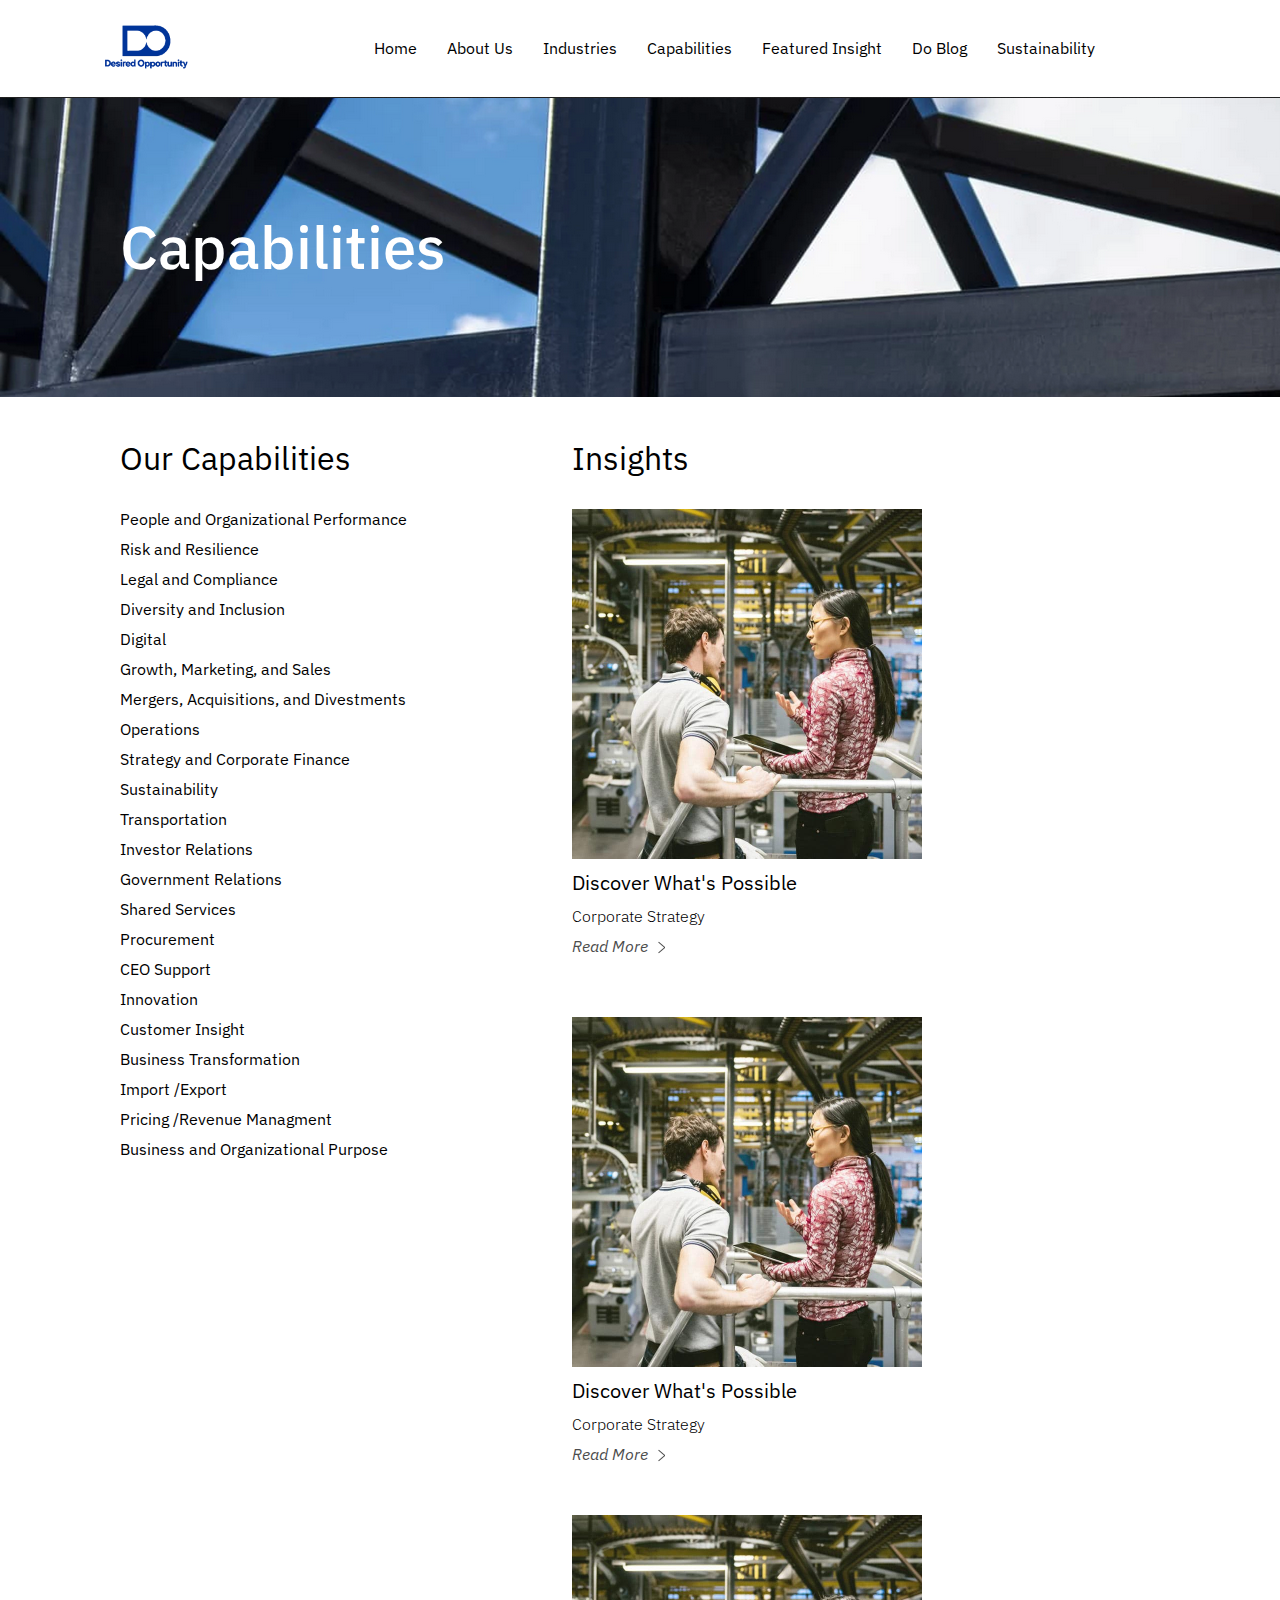
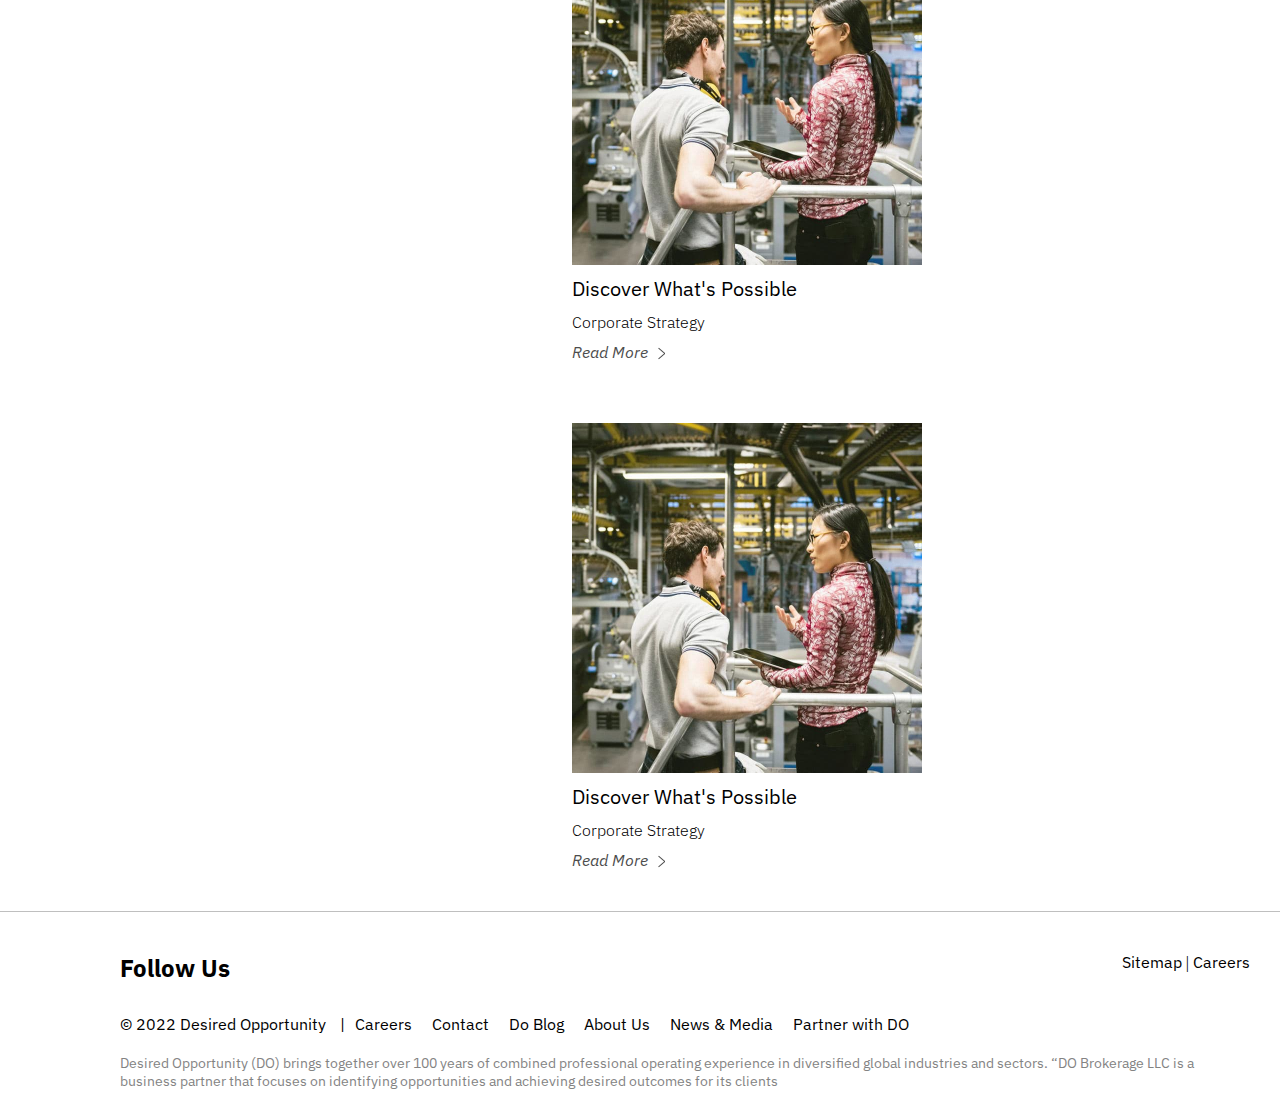
<file: capabilities.html>
<!DOCTYPE html>
<html lang="en">

<head>
    <meta charset="UTF-8">
    <meta http-equiv="X-UA-Compatible" content="IE=edge">
    <meta name="viewport" content="width=device-width, initial-scale=1.0">
    <title>Capabilities</title>
    <link rel="stylesheet" href="/styles/style.css">
    <link rel="stylesheet" href="https://cdnjs.cloudflare.com/ajax/libs/font-awesome/6.1.2/css/all.min.css" integrity="sha512-1sCRPdkRXhBV2PBLUdRb4tMg1w2YPf37qatUFeS7zlBy7jJI8Lf4VHwWfZZfpXtYSLy85pkm9GaYVYMfw5BC1A==" crossorigin="anonymous" referrerpolicy="no-referrer" />
    <!-- <link rel="stylesheet" href="https://stackpath.bootstrapcdn.com/bootstrap/4.4.1/css/bootstrap.min.css"> -->
    <!-- <script src="https://stackpath.bootstrapcdn.com/bootstrap/4.4.1/js/bootstrap.bundle.min.js"></script> -->
    <!-- <script src="https://cdnjs.cloudflare.com/ajax/libs/jquery/3.2.1/jquery.min.js"></script> -->
</head>

<body>
<section class="header-section">
    <header>
        <nav>
            <div class="logo">
                <a href="/"><img src="/images/logo.png" alt=""></a>
            </div>
            <ul class="nav-ul">
                <li><a href="/" class="underline">Home</a></li>
                <li><a href="/about.html" class="underline">About Us</a></li>
                <li><a href="/industries.html" class="underline">Industries</a></li>
                <li><a href="/capabilities.html" class=" underline">Capabilities</a></li>
                <li><a href="/fi.html" class="underline">Featured Insight</a></li>
                <li><a href="/blog.html" class="underline">Do Blog</a></li>
                <li><a href="/sus.html" class="underline">Sustainability</a></li>
            </ul>
            <div class="nav-icons">
                <i class="fa-solid fa-magnifying-glass"></i>
                <i class="fa-solid fa-user"></i>
            </div>
        </nav>
    
    </header>
</section>
<section class="page-title" style="background-image: url('/images/industries.png')">
    <div class="main-title">
        <h1>Capabilities</h1>
    </div>
</section> 
<section class="content container service-grid">
    <div class="left-page-block">
        <h2>Our Capabilities</h2>
        <div class="service-list">
            <ul>
                <li>People and Organizational Performance</li>
                <li>Risk and Resilience​</li>
                <li>Legal and Compliance​</li>
                <li>Diversity and Inclusion</li>
                <li>Digital</li>
                <li>Growth, Marketing, and Sales​</li>
                <li>Mergers, Acquisitions, and Divestments​</li>
                <li>Operations​</li>
                <li>Strategy and Corporate Finance​</li>
                <li>Sustainability</li>
                <li>Transportation</li>
                <li>Investor Relations</li>
                <li>Government Relations</li>
                <li>Shared Services</li>
                <li>Procurement</li>
                <li>CEO Support</li>
                <li>Innovation</li>
                <li>Customer Insight</li>
                <li>Business Transformation</li>
                <li>Import /Export</li>
                <li>Pricing /Revenue Managment</li>
                <li>Business and Organizational Purpose</li>
            </ul>
        </div>
    </div>
    <div class="right-page-block">
        <h2>Insights</h2>
        <div class="insight-grid">
            <div class="insight-blog-block">
                <img src="/images/blog-image-1.jpg" alt="">
                <div class="insight-meta">
                    <span class="insight-title">
                        Discover What's Possible
                    </span>
                    <span class="insight-cat">
                        <p>Corporate Strategy</p>
                    </span>
                    <span class="insight-cta">
                        <ul class="pl-0">
                            <li >
                              <a class='animated-arrow' href='#'>
                                <span class='the-arrow -left'>
                                  <span class='shaft'></span>
                                </span>
                                <span class='main'>
                                  <span class='text'>
                                    Read More
                                  </span>
                                  <span class='the-arrow -right'>
                                    <span class='shaft'></span>
                                  </span>
                                </span>
                              </a>
                            </li>
                          </ul>
                    </span>
                </div>
            </div>
            <div class="insight-blog-block">
                <img src="/images/blog-image-1.jpg" alt="">
                <div class="insight-meta">
                    <span class="insight-title">
                        Discover What's Possible
                    </span>
                    <span class="insight-cat">
                        <p>Corporate Strategy</p>
                    </span>
                    <ul class="pl-0">
                        <li >
                          <a class='animated-arrow' href='#'>
                            <span class='the-arrow -left'>
                              <span class='shaft'></span>
                            </span>
                            <span class='main'>
                              <span class='text'>
                                Read More
                              </span>
                              <span class='the-arrow -right'>
                                <span class='shaft'></span>
                              </span>
                            </span>
                          </a>
                        </li>
                      </ul>
                </div>
            </div>
            <div class="insight-blog-block">
                <img src="/images/blog-image-1.jpg" alt="">
                <div class="insight-meta">
                    <span class="insight-title">
                        Discover What's Possible
                    </span>
                    <span class="insight-cat">
                        <p>Corporate Strategy</p>
                    </span>
                    <span class="insight-cta">
                        <ul class="pl-0">
                            <li >
                              <a class='animated-arrow' href='#'>
                                <span class='the-arrow -left'>
                                  <span class='shaft'></span>
                                </span>
                                <span class='main'>
                                  <span class='text'>
                                    Read More
                                  </span>
                                  <span class='the-arrow -right'>
                                    <span class='shaft'></span>
                                  </span>
                                </span>
                              </a>
                            </li>
                          </ul>
                    </span>
                </div>
            </div>
            <div class="insight-blog-block">
                <img src="/images/blog-image-1.jpg" alt="">
                <div class="insight-meta">
                    <span class="insight-title">
                        Discover What's Possible
                    </span>
                    <span class="insight-cat">
                        <p>Corporate Strategy</p>
                    </span>
                    <span class="insight-cta">
                        <ul class="pl-0">
                            <li >
                              <a class='animated-arrow' href='#'>
                                <span class='the-arrow -left'>
                                  <span class='shaft'></span>
                                </span>
                                <span class='main'>
                                  <span class='text'>
                                    Read More
                                  </span>
                                  <span class='the-arrow -right'>
                                    <span class='shaft'></span>
                                  </span>
                                </span>
                              </a>
                            </li>
                          </ul>
                    </span>
                </div>
            </div>
        </div>
    </div>
</section>
<div class="divider"></div>
<footer>
    <div class="lr-flex">
        <div class="footer-left-social">
            <h2>Follow Us</h2>
            <div class="social-icons-flex">
                <a href="#"><i class="fa-brands fa-facebook-f"></i></a>
                <a href="#"><i class="fa-brands fa-instagram"></i></a>
                <a href="#"><i class="fa-solid fa-envelope"></i></a>
            </div>
        </div>
        <div class="footer-right-links">
            <a href="#" class="underline">Sitemap</a> | <a href="#" class="underline">Careers</a>
        </div>
    </div>
    <div class="footer-quick-links">
        <div class="copy">
            © 2022 Desired Opportunity 
        </div>
        <div class="main-links">
            <ul>
                <li><a href="#" class="underline">Careers</a></li>
                <li><a href="#" class="underline">Contact</a></li>
                <li><a href="#" class="underline">Do Blog</a></li>
                <li><a href="#" class="underline">About Us</a></li>
                <li><a href="#" class="underline">News & Media</a></li>
                <li><a href="#" class="underline">Partner with DO</a></li>
            </ul>
        </div>
    </div>
    <div class="footer-text">
        <p>Desired Opportunity (DO) brings together over 100 years of combined professional operating experience in diversified global industries and sectors. “DO Brokerage LLC is a business partner that focuses on identifying opportunities and achieving desired outcomes for its clients​</p>
    </div>
</footer>
</body>

</html>
</file>
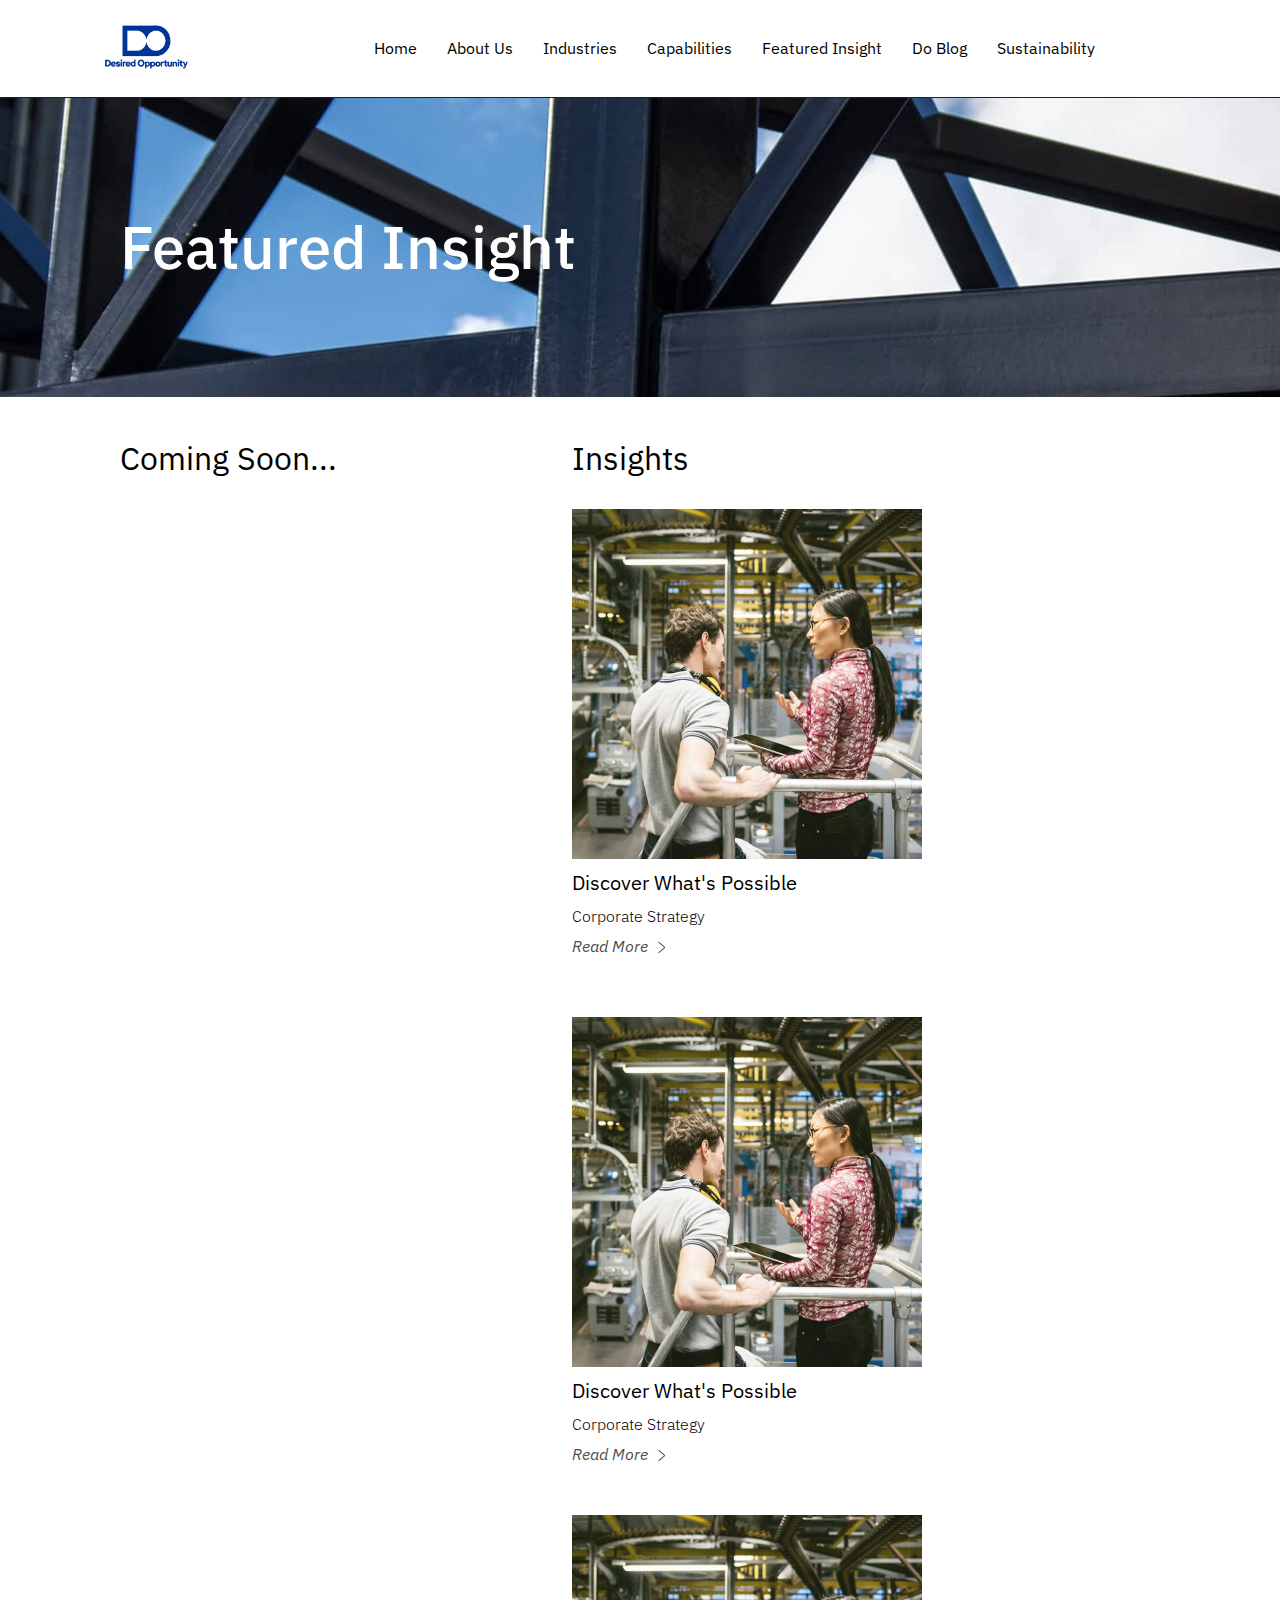
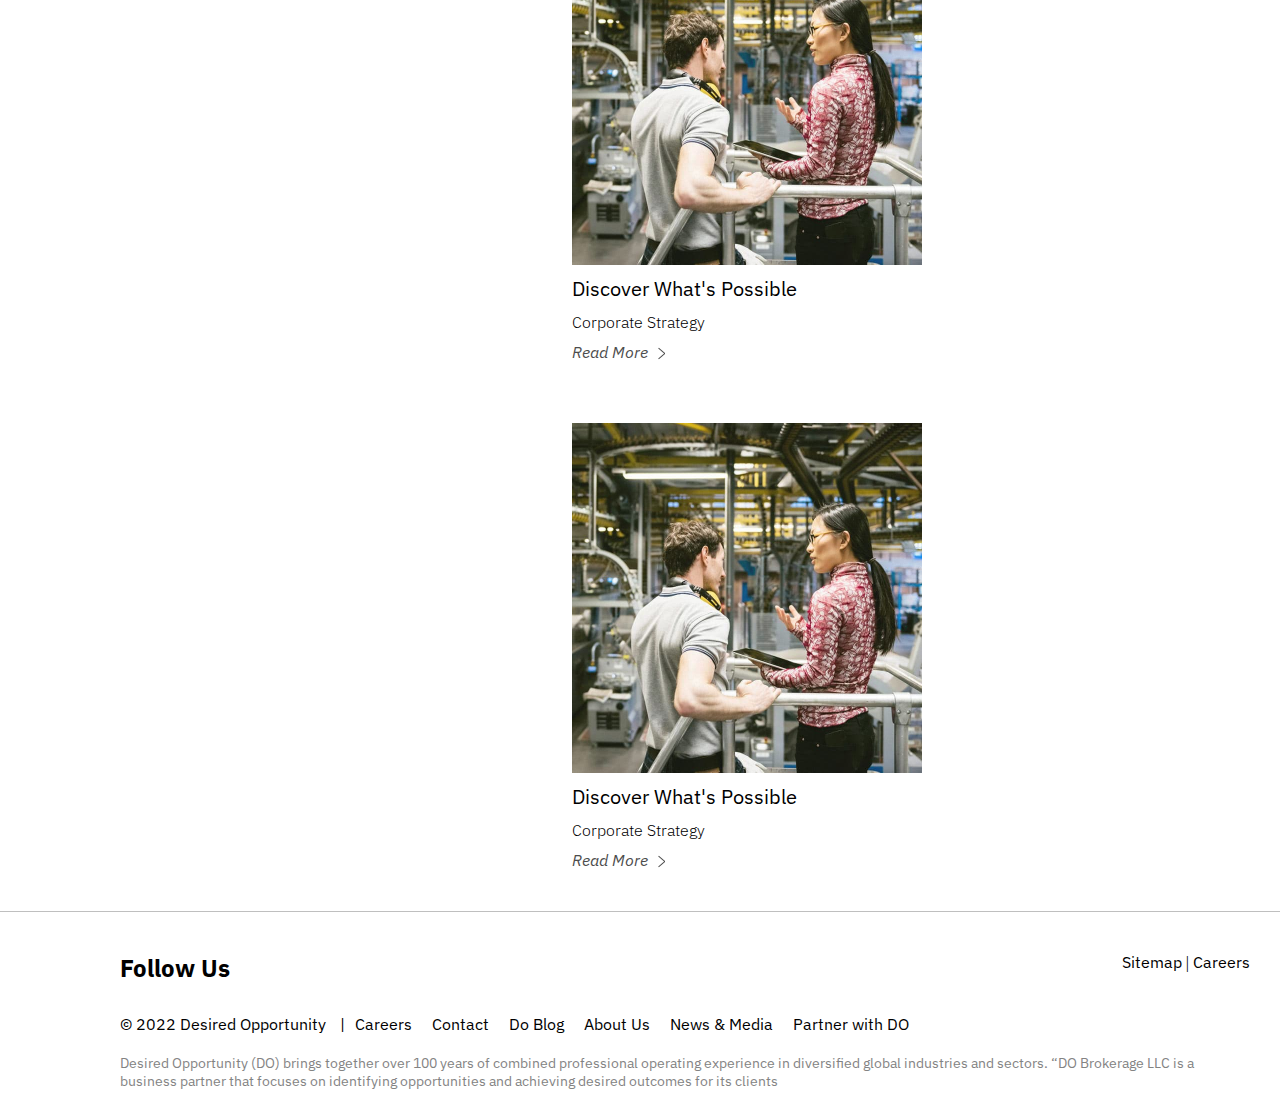
<file: fi.html>
<!DOCTYPE html>
<html lang="en">

<head>
    <meta charset="UTF-8">
    <meta http-equiv="X-UA-Compatible" content="IE=edge">
    <meta name="viewport" content="width=device-width, initial-scale=1.0">
    <title>Featured Insight</title>
    <link rel="stylesheet" href="/styles/style.css">
    <link rel="stylesheet" href="https://cdnjs.cloudflare.com/ajax/libs/font-awesome/6.1.2/css/all.min.css" integrity="sha512-1sCRPdkRXhBV2PBLUdRb4tMg1w2YPf37qatUFeS7zlBy7jJI8Lf4VHwWfZZfpXtYSLy85pkm9GaYVYMfw5BC1A==" crossorigin="anonymous" referrerpolicy="no-referrer" />
    <!-- <link rel="stylesheet" href="https://stackpath.bootstrapcdn.com/bootstrap/4.4.1/css/bootstrap.min.css"> -->
    <!-- <script src="https://stackpath.bootstrapcdn.com/bootstrap/4.4.1/js/bootstrap.bundle.min.js"></script> -->
    <!-- <script src="https://cdnjs.cloudflare.com/ajax/libs/jquery/3.2.1/jquery.min.js"></script> -->
</head>

<body>
<section class="header-section">
    <header>
        <nav>
            <div class="logo">
                <a href="/"><img src="/images/logo.png" alt=""></a>
            </div>
            <ul class="nav-ul">
                <li><a href="/" class="underline">Home</a></li>
                <li><a href="/about.html" class="underline">About Us</a></li>
                <li><a href="/industries.html" class="underline">Industries</a></li>
                <li><a href="/capabilities.html" class="underline">Capabilities</a></li>
                <li><a href="/fi.html" class="underline">Featured Insight</a></li>
                <li><a href="/blog.html" class="underline">Do Blog</a></li>
                <li><a href="/sus.html" class="underline">Sustainability</a></li>
            </ul>
            <div class="nav-icons">
                <i class="fa-solid fa-magnifying-glass"></i>
                <i class="fa-solid fa-user"></i>
            </div>
        </nav>
    
    </header>
</section>
<section class="page-title" style="background-image: url('/images/industries.png')">
    <div class="main-title">
        <h1>Featured Insight</h1>
    </div>
</section> 
<section class="content container service-grid">
    <div class="left-page-block soon">
        <h2>Coming Soon...</h2>
    </div>
    <div class="right-page-block">
        <h2>Insights</h2>
        <div class="insight-grid">
            <div class="insight-blog-block">
                <img src="/images/blog-image-1.jpg" alt="">
                <div class="insight-meta">
                    <span class="insight-title">
                        Discover What's Possible
                    </span>
                    <span class="insight-cat">
                        <p>Corporate Strategy</p>
                    </span>
                    <span class="insight-cta">
                        <ul class="pl-0">
                            <li >
                              <a class='animated-arrow' href='#'>
                                <span class='the-arrow -left'>
                                  <span class='shaft'></span>
                                </span>
                                <span class='main'>
                                  <span class='text'>
                                    Read More
                                  </span>
                                  <span class='the-arrow -right'>
                                    <span class='shaft'></span>
                                  </span>
                                </span>
                              </a>
                            </li>
                          </ul>
                    </span>
                </div>
            </div>
            <div class="insight-blog-block">
                <img src="/images/blog-image-1.jpg" alt="">
                <div class="insight-meta">
                    <span class="insight-title">
                        Discover What's Possible
                    </span>
                    <span class="insight-cat">
                        <p>Corporate Strategy</p>
                    </span>
                    <ul class="pl-0">
                        <li >
                          <a class='animated-arrow' href='#'>
                            <span class='the-arrow -left'>
                              <span class='shaft'></span>
                            </span>
                            <span class='main'>
                              <span class='text'>
                                Read More
                              </span>
                              <span class='the-arrow -right'>
                                <span class='shaft'></span>
                              </span>
                            </span>
                          </a>
                        </li>
                      </ul>
                </div>
            </div>
            <div class="insight-blog-block">
                <img src="/images/blog-image-1.jpg" alt="">
                <div class="insight-meta">
                    <span class="insight-title">
                        Discover What's Possible
                    </span>
                    <span class="insight-cat">
                        <p>Corporate Strategy</p>
                    </span>
                    <span class="insight-cta">
                        <ul class="pl-0">
                            <li >
                              <a class='animated-arrow' href='#'>
                                <span class='the-arrow -left'>
                                  <span class='shaft'></span>
                                </span>
                                <span class='main'>
                                  <span class='text'>
                                    Read More
                                  </span>
                                  <span class='the-arrow -right'>
                                    <span class='shaft'></span>
                                  </span>
                                </span>
                              </a>
                            </li>
                          </ul>
                    </span>
                </div>
            </div>
            <div class="insight-blog-block">
                <img src="/images/blog-image-1.jpg" alt="">
                <div class="insight-meta">
                    <span class="insight-title">
                        Discover What's Possible
                    </span>
                    <span class="insight-cat">
                        <p>Corporate Strategy</p>
                    </span>
                    <span class="insight-cta">
                        <ul class="pl-0">
                            <li >
                              <a class='animated-arrow' href='#'>
                                <span class='the-arrow -left'>
                                  <span class='shaft'></span>
                                </span>
                                <span class='main'>
                                  <span class='text'>
                                    Read More
                                  </span>
                                  <span class='the-arrow -right'>
                                    <span class='shaft'></span>
                                  </span>
                                </span>
                              </a>
                            </li>
                          </ul>
                    </span>
                </div>
            </div>
        </div>
    </div>
</section>

<div class="divider"></div>
<footer>
    <div class="lr-flex">
        <div class="footer-left-social">
            <h2>Follow Us</h2>
            <div class="social-icons-flex">
                <a href="#"><i class="fa-brands fa-facebook-f"></i></a>
                <a href="#"><i class="fa-brands fa-instagram"></i></a>
                <a href="#"><i class="fa-solid fa-envelope"></i></a>
            </div>
        </div>
        <div class="footer-right-links">
            <a href="#" class="underline">Sitemap</a> | <a href="#" class="underline">Careers</a>
        </div>
    </div>
    <div class="footer-quick-links">
        <div class="copy">
            © 2022 Desired Opportunity 
        </div>
        <div class="main-links">
            <ul>
                <li><a href="#" class="underline">Careers</a></li>
                <li><a href="#" class="underline">Contact</a></li>
                <li><a href="#" class="underline">Do Blog</a></li>
                <li><a href="#" class="underline">About Us</a></li>
                <li><a href="#" class="underline">News & Media</a></li>
                <li><a href="#" class="underline">Partner with DO</a></li>
            </ul>
        </div>
    </div>
    <div class="footer-text">
        <p>Desired Opportunity (DO) brings together over 100 years of combined professional operating experience in diversified global industries and sectors. “DO Brokerage LLC is a business partner that focuses on identifying opportunities and achieving desired outcomes for its clients​</p>
    </div>
</footer>
</body>

</html>
</file>
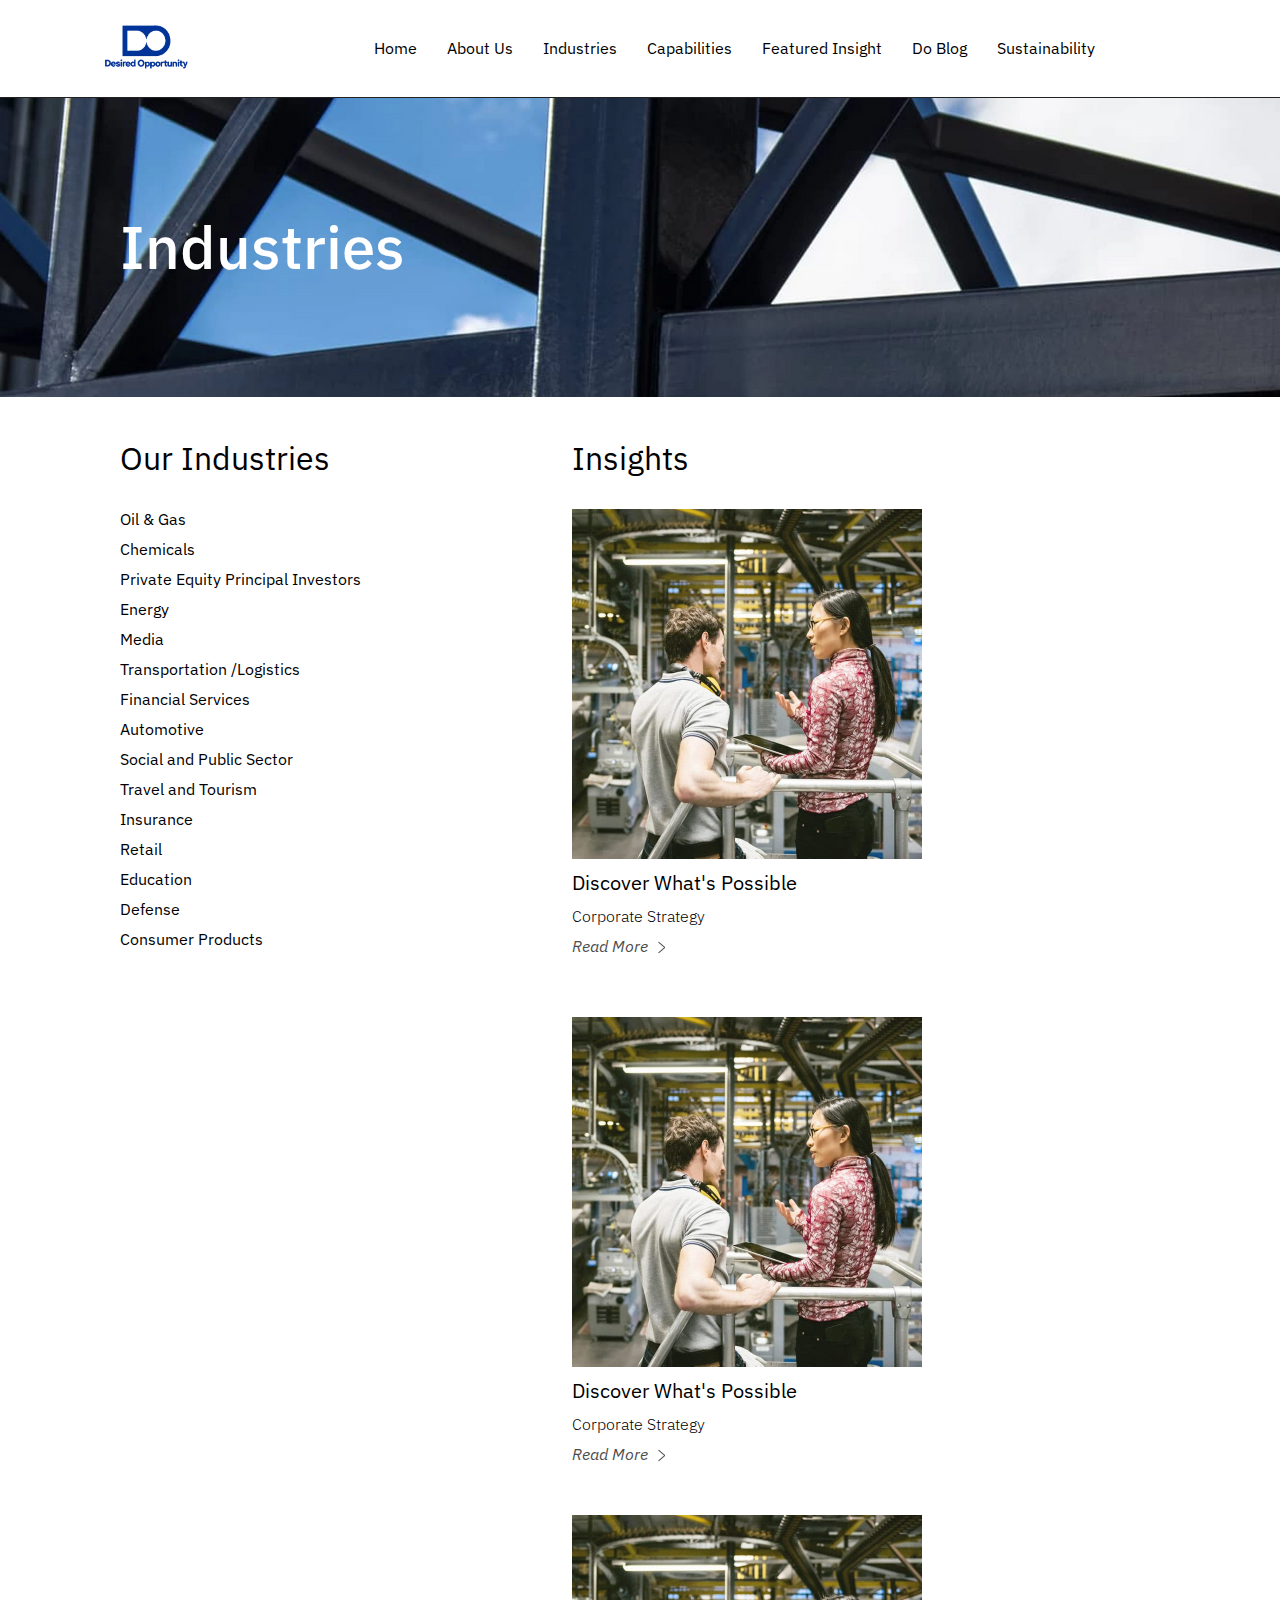
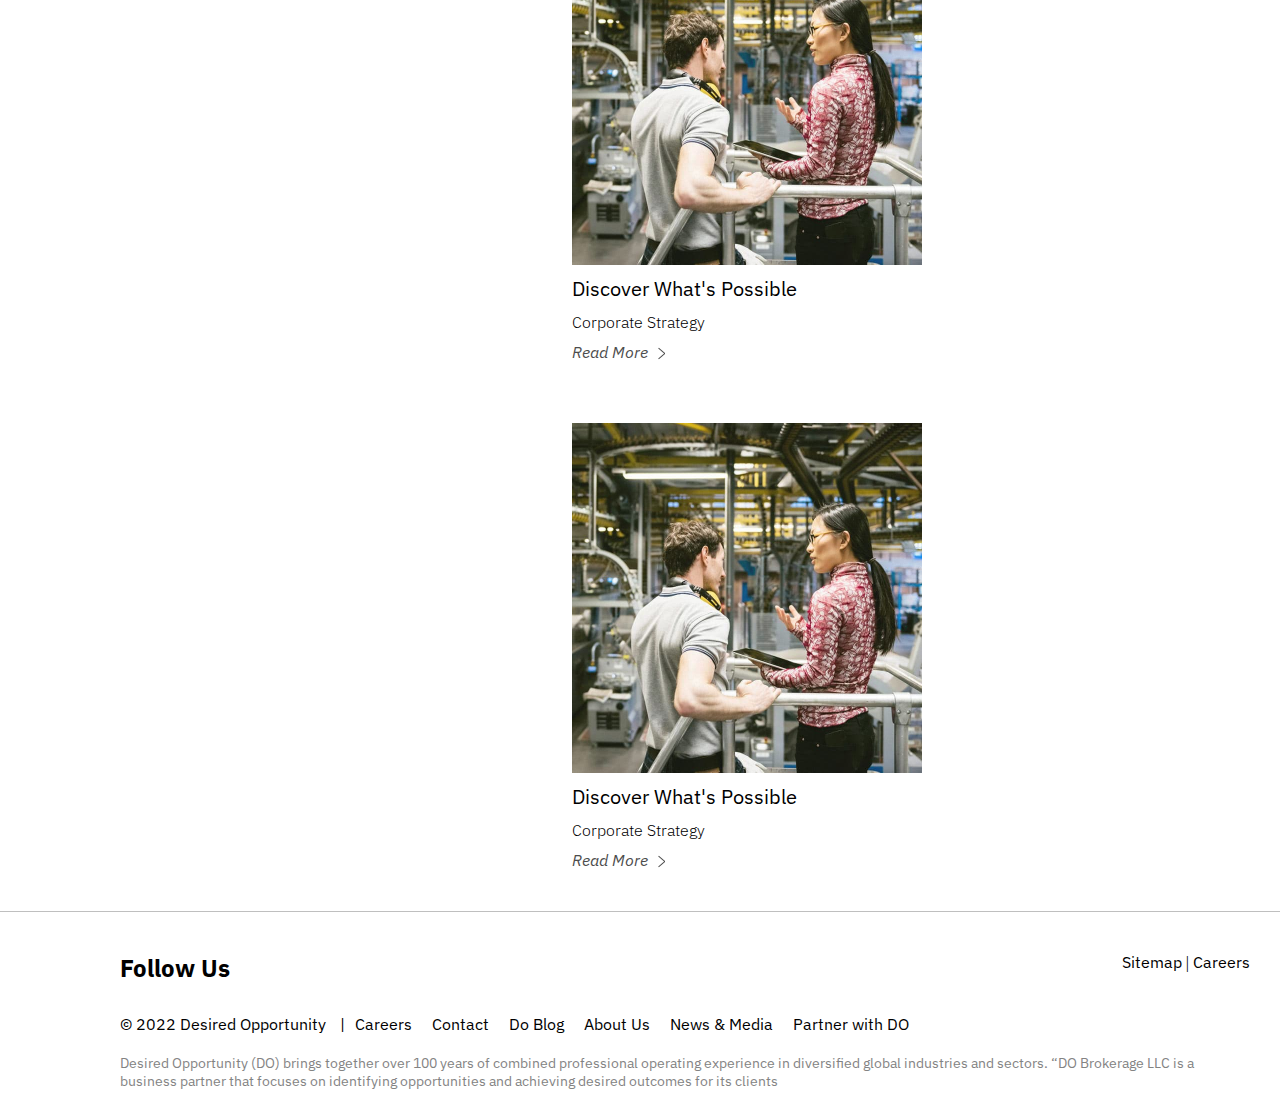
<file: industries.html>
<!DOCTYPE html>
<html lang="en">

<head>
    <meta charset="UTF-8">
    <meta http-equiv="X-UA-Compatible" content="IE=edge">
    <meta name="viewport" content="width=device-width, initial-scale=1.0">
    <title>Industries</title>
    <link rel="stylesheet" href="/styles/style.css">
    <link rel="stylesheet" href="https://cdnjs.cloudflare.com/ajax/libs/font-awesome/6.1.2/css/all.min.css" integrity="sha512-1sCRPdkRXhBV2PBLUdRb4tMg1w2YPf37qatUFeS7zlBy7jJI8Lf4VHwWfZZfpXtYSLy85pkm9GaYVYMfw5BC1A==" crossorigin="anonymous" referrerpolicy="no-referrer" />
    <!-- <link rel="stylesheet" href="https://stackpath.bootstrapcdn.com/bootstrap/4.4.1/css/bootstrap.min.css"> -->
    <!-- <script src="https://stackpath.bootstrapcdn.com/bootstrap/4.4.1/js/bootstrap.bundle.min.js"></script> -->
    <!-- <script src="https://cdnjs.cloudflare.com/ajax/libs/jquery/3.2.1/jquery.min.js"></script> -->
</head>

<body>
<section class="header-section">
    <header>
        <nav>
            <div class="logo">
                <a href="/"><img src="/images/logo.png" alt=""></a>
            </div>
            <ul class="nav-ul">
                <li><a href="/" class="underline">Home</a></li>
                <li><a href="/about.html" class="underline">About Us</a></li>
                <li><a href="/industries.html" class="underline">Industries</a></li>
                <li><a href="/capabilities.html" class="underline">Capabilities</a></li>
                <li><a href="/fi.html" class="underline">Featured Insight</a></li>
                <li><a href="/blog.html" class="underline">Do Blog</a></li>
                <li><a href="/sus.html" class="underline">Sustainability</a></li>
            </ul>
            <div class="nav-icons">
                <i class="fa-solid fa-magnifying-glass"></i>
                <i class="fa-solid fa-user"></i>
            </div>
        </nav>
    
    </header>
</section>
<section class="page-title" style="background-image: url('/images/industries.png')">
    <div class="main-title">
        <h1>Industries</h1>
    </div>
</section> 
<section class="content container service-grid">
    <div class="left-page-block">
        <h2>Our Industries</h2>
        <div class="service-list">
            <ul>
                <li>Oil & Gas</li>
                <li>Chemicals</li>
                <li>Private Equity Principal Investors​</li>
                <li>Energy</li>
                <li>Media​</li>
                <li>Transportation /Logistics​</li>
                <li>Financial Services​</li>
                <li>Automotive</li>
                <li>Social and Public Sector</li>
                <li>Travel and Tourism</li>
                <li>Insurance</li>
                <li>Retail</li>
                <li>Education</li>
                <li>Defense</li>
                <li>Consumer Products</li>
            </ul>
        </div>
    </div>
    <div class="right-page-block">
        <h2>Insights</h2>
        <div class="insight-grid">
            <div class="insight-blog-block">
                <img src="/images/blog-image-1.jpg" alt="">
                <div class="insight-meta">
                    <span class="insight-title">
                        Discover What's Possible
                    </span>
                    <span class="insight-cat">
                        <p>Corporate Strategy</p>
                    </span>
                    <span class="insight-cta">
                        <ul class="pl-0">
                            <li >
                              <a class='animated-arrow' href='#'>
                                <span class='the-arrow -left'>
                                  <span class='shaft'></span>
                                </span>
                                <span class='main'>
                                  <span class='text'>
                                    Read More
                                  </span>
                                  <span class='the-arrow -right'>
                                    <span class='shaft'></span>
                                  </span>
                                </span>
                              </a>
                            </li>
                          </ul>
                    </span>
                </div>
            </div>
            <div class="insight-blog-block">
                <img src="/images/blog-image-1.jpg" alt="">
                <div class="insight-meta">
                    <span class="insight-title">
                        Discover What's Possible
                    </span>
                    <span class="insight-cat">
                        <p>Corporate Strategy</p>
                    </span>
                    <ul class="pl-0">
                        <li >
                          <a class='animated-arrow' href='#'>
                            <span class='the-arrow -left'>
                              <span class='shaft'></span>
                            </span>
                            <span class='main'>
                              <span class='text'>
                                Read More
                              </span>
                              <span class='the-arrow -right'>
                                <span class='shaft'></span>
                              </span>
                            </span>
                          </a>
                        </li>
                      </ul>
                </div>
            </div>
            <div class="insight-blog-block">
                <img src="/images/blog-image-1.jpg" alt="">
                <div class="insight-meta">
                    <span class="insight-title">
                        Discover What's Possible
                    </span>
                    <span class="insight-cat">
                        <p>Corporate Strategy</p>
                    </span>
                    <span class="insight-cta">
                        <ul class="pl-0">
                            <li >
                              <a class='animated-arrow' href='#'>
                                <span class='the-arrow -left'>
                                  <span class='shaft'></span>
                                </span>
                                <span class='main'>
                                  <span class='text'>
                                    Read More
                                  </span>
                                  <span class='the-arrow -right'>
                                    <span class='shaft'></span>
                                  </span>
                                </span>
                              </a>
                            </li>
                          </ul>
                    </span>
                </div>
            </div>
            <div class="insight-blog-block">
                <img src="/images/blog-image-1.jpg" alt="">
                <div class="insight-meta">
                    <span class="insight-title">
                        Discover What's Possible
                    </span>
                    <span class="insight-cat">
                        <p>Corporate Strategy</p>
                    </span>
                    <span class="insight-cta">
                        <ul class="pl-0">
                            <li >
                              <a class='animated-arrow' href='#'>
                                <span class='the-arrow -left'>
                                  <span class='shaft'></span>
                                </span>
                                <span class='main'>
                                  <span class='text'>
                                    Read More
                                  </span>
                                  <span class='the-arrow -right'>
                                    <span class='shaft'></span>
                                  </span>
                                </span>
                              </a>
                            </li>
                          </ul>
                    </span>
                </div>
            </div>
        </div>
    </div>
</section>

<div class="divider"></div>
<footer>
    <div class="lr-flex">
        <div class="footer-left-social">
            <h2>Follow Us</h2>
            <div class="social-icons-flex">
                <a href="#"><i class="fa-brands fa-facebook-f"></i></a>
                <a href="#"><i class="fa-brands fa-instagram"></i></a>
                <a href="#"><i class="fa-solid fa-envelope"></i></a>
            </div>
        </div>
        <div class="footer-right-links">
            <a href="#" class="underline">Sitemap</a> | <a href="#" class="underline">Careers</a>
        </div>
    </div>
    <div class="footer-quick-links">
        <div class="copy">
            © 2022 Desired Opportunity 
        </div>
        <div class="main-links">
            <ul>
                <li><a href="#" class="underline">Careers</a></li>
                <li><a href="#" class="underline">Contact</a></li>
                <li><a href="#" class="underline">Do Blog</a></li>
                <li><a href="#" class="underline">About Us</a></li>
                <li><a href="#" class="underline">News & Media</a></li>
                <li><a href="#" class="underline">Partner with DO</a></li>
            </ul>
        </div>
    </div>
    <div class="footer-text">
        <p>Desired Opportunity (DO) brings together over 100 years of combined professional operating experience in diversified global industries and sectors. “DO Brokerage LLC is a business partner that focuses on identifying opportunities and achieving desired outcomes for its clients​</p>
    </div>
</footer>
</body>

</html>
</file>
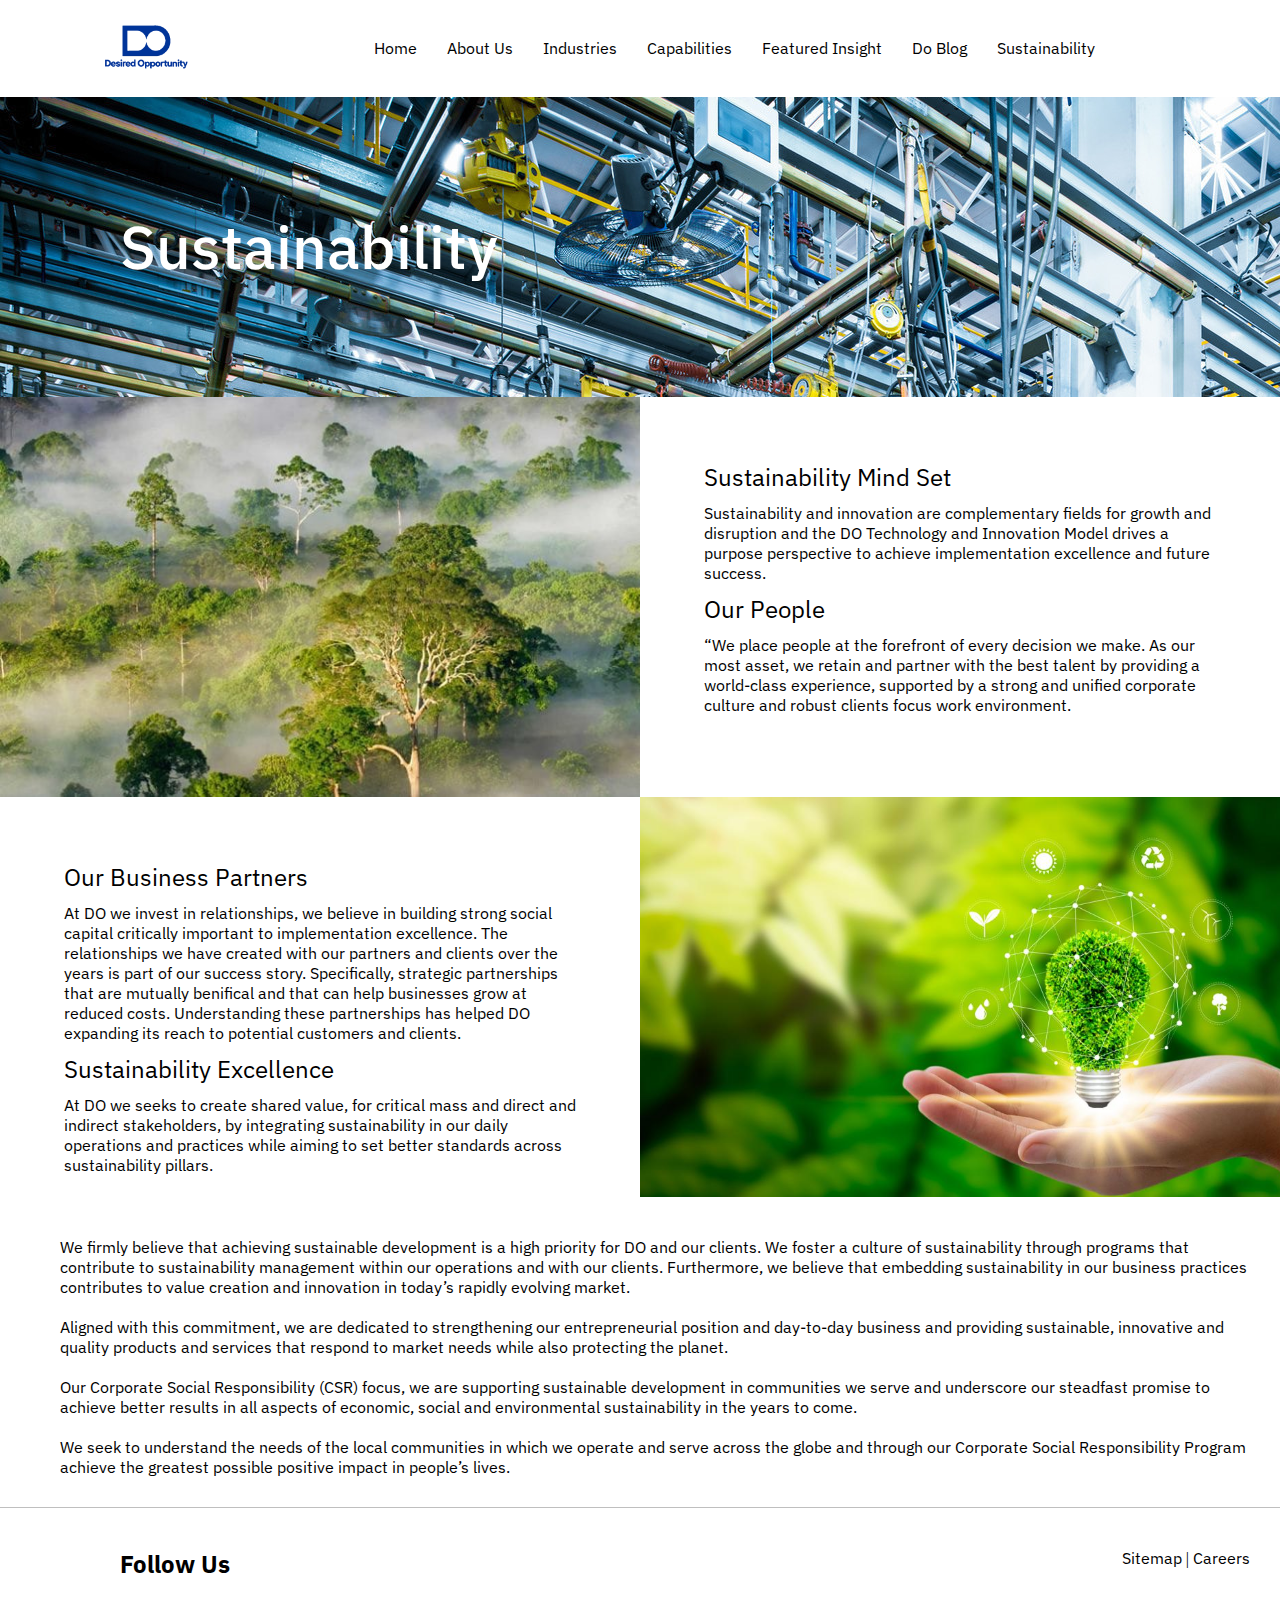
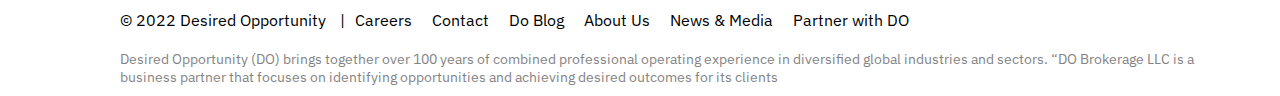
<file: sus.html>
<!DOCTYPE html>
<html lang="en">

<head>
    <meta charset="UTF-8">
    <meta http-equiv="X-UA-Compatible" content="IE=edge">
    <meta name="viewport" content="width=device-width, initial-scale=1.0">
    <title>Sustainability</title>
    <link rel="stylesheet" href="/styles/style.css">
    <link rel="stylesheet" href="https://cdnjs.cloudflare.com/ajax/libs/font-awesome/6.1.2/css/all.min.css" integrity="sha512-1sCRPdkRXhBV2PBLUdRb4tMg1w2YPf37qatUFeS7zlBy7jJI8Lf4VHwWfZZfpXtYSLy85pkm9GaYVYMfw5BC1A==" crossorigin="anonymous" referrerpolicy="no-referrer" />
    <!-- <link rel="stylesheet" href="https://stackpath.bootstrapcdn.com/bootstrap/4.4.1/css/bootstrap.min.css"> -->
    <!-- <script src="https://stackpath.bootstrapcdn.com/bootstrap/4.4.1/js/bootstrap.bundle.min.js"></script> -->
    <!-- <script src="https://cdnjs.cloudflare.com/ajax/libs/jquery/3.2.1/jquery.min.js"></script> -->
</head>

<body>
<section class="header-section">
    <header>
        <nav>
            <div class="logo">
                <a href="/"><img src="/images/logo.png" alt=""></a>
            </div>
            <ul class="nav-ul">
                <li><a href="/" class="underline">Home</a></li>
                <li><a href="/about.html" class="underline">About Us</a></li>
                <li><a href="/industries.html" class="underline">Industries</a></li>
                <li><a href="/capabilities.html" class="underline">Capabilities</a></li>
                <li><a href="/fi.html" class="underline">Featured Insight</a></li>
                <li><a href="/blog.html" class="underline">Do Blog</a></li>
                <li><a href="/sus.html" class="underline">Sustainability</a></li>
            </ul>
            <div class="nav-icons">
                <i class="fa-solid fa-magnifying-glass"></i>
                <i class="fa-solid fa-user"></i>
            </div>
        </nav>
    
    </header>
</section>
<section class="page-title" style="background-image: url('/images/bg-page-header.jpg')">
    <div class="main-title">
        <h1>Sustainability</h1>
    </div>
</section> 
<section class=" eq-blocks">
    <div class="sus-img">
        
    </div>
    <div class="sus-text">
        <h2>Sustainability Mind Set​</h2>
        <p>
            Sustainability and innovation are complementary fields for growth and disruption and the DO Technology and Innovation Model drives a purpose perspective to achieve implementation excellence and future success. ​
        </p>
        <h2>Our People​</h2>
        <p>“We place people at the forefront of every decision we make. As our most asset, we retain and partner with the best talent by providing a world-class experience, supported by a strong and unified corporate culture and robust clients focus work environment. </p>
    </div>
</section>
<section class="eq-blocks">
    <div class="sus-text">
        <h2>Our Business Partners​​</h2>
        <p>
            At DO we invest in relationships, we believe in building strong social capital critically important to implementation excellence.  The relationships we have created with our partners and clients over the years is part of our success story. Specifically, strategic partnerships that are mutually benifical and that can help businesses grow at reduced costs. Understanding these partnerships has helped DO expanding its reach to potential customers and clients.         </p>
        <h2>Sustainability Excellence ​​</h2>
        <p>At DO we seeks to create shared value, for critical mass and direct and indirect stakeholders, by integrating sustainability in our daily operations and practices while aiming to set better standards across sustainability pillars.​ </p>
    </div>
    <div class="sus-img-2">
        
    </div>
</section>
<section class="sus-cont">
<p>
    We firmly believe that achieving sustainable development is a high priority for DO and our clients. We foster a culture of sustainability through programs that contribute to sustainability management within our operations and with our clients. Furthermore, we believe that embedding sustainability in our business practices contributes to value creation and innovation in today’s rapidly evolving market.​
</p>
<p>
    Aligned with this commitment, we are dedicated to strengthening our entrepreneurial position and day-to-day business and providing sustainable, innovative and quality products and services that respond to market needs while also protecting the planet. ​
</p>
<p>
    Our Corporate Social Responsibility (CSR) focus, we are supporting sustainable development in communities we serve and underscore our steadfast promise to achieve better results in all aspects of economic, social and environmental sustainability in the years to come. ​
</p>
<p>
    We seek to understand the needs of the local communities in which we operate and serve across the globe and through our Corporate Social Responsibility Program achieve the greatest possible positive impact in people’s lives.​
</p>
</section>

<div class="divider"></div>
<footer>
    <div class="lr-flex">
        <div class="footer-left-social">
            <h2>Follow Us</h2>
            <div class="social-icons-flex">
                <a href="#"><i class="fa-brands fa-facebook-f"></i></a>
                <a href="#"><i class="fa-brands fa-instagram"></i></a>
                <a href="#"><i class="fa-solid fa-envelope"></i></a>
            </div>
        </div>
        <div class="footer-right-links">
            <a href="#" class="underline">Sitemap</a> | <a href="#" class="underline">Careers</a>
        </div>
    </div>
    <div class="footer-quick-links">
        <div class="copy">
            © 2022 Desired Opportunity 
        </div>
        <div class="main-links">
            <ul>
                <li><a href="#" class="underline">Careers</a></li>
                <li><a href="#" class="underline">Contact</a></li>
                <li><a href="#" class="underline">Do Blog</a></li>
                <li><a href="#" class="underline">About Us</a></li>
                <li><a href="#" class="underline">News & Media</a></li>
                <li><a href="#" class="underline">Partner with DO</a></li>
            </ul>
        </div>
    </div>
    <div class="footer-text">
        <p>Desired Opportunity (DO) brings together over 100 years of combined professional operating experience in diversified global industries and sectors. “DO Brokerage LLC is a business partner that focuses on identifying opportunities and achieving desired outcomes for its clients​</p>
    </div>
</footer>
</body>

</html>
</file>
<file: styles/style.css>
@import url('https://fonts.googleapis.com/css2?family=IBM+Plex+Sans:ital,wght@0,100;0,200;0,300;0,400;0,500;0,600;0,700;1,100;1,200;1,300;1,400;1,500;1,600;1,700&display=swap');


* {
    box-sizing: border-box;
    margin: 0;
}

body h1,h2,h3,h4,h5,h6,p, ul, li, .insight-title, a {
    font-family: 'IBM Plex Sans', 'sans-serif' !important;
}

a:hover {
    color: inherit;
}


/* Header */

.header-section {
    /* background-color: rgb(237, 237, 237); */
}

header {
    max-width: 100%;
    width: 100%;
    margin-right: auto;
    margin-left: auto;
    overflow: auto;
    padding: 10px 30px;
    padding-left: 60px;
}

nav {
    display: flex;
    font-family: 'IBM Plex Sans', 'sans-serif' !important;
    justify-content: space-around;
    align-items: center;

}

nav .logo {
    /* margin-right: ; */
}

nav .logo img {
    width: 60%;
}

.nav-ul {
    display: flex;
    justify-content: center;
    align-items: center;
}

.nav-ul li {
    margin-right: 30px;   
}

nav a {
    text-decoration: none;
    color: Black;
}

ul {
    list-style: none;
    text-decoration: none;
}

.nav-icons i {
    font-size: 20px;
    cursor: pointer;
}

.nav-icons {
    display: flex;
    gap: 20px;
    justify-content: flex-end;
}

.page-title {
    width: 100%;
    height: 300px;
    display: flex;
    color: white;
    font-size: 30px;
    justify-content: center;
    align-items: center;

}

.page-title .main-title {
    max-width: 100%;
    width: 100%;
    margin-right: auto;
    margin-left: auto;
    overflow: auto;
    padding: 10px 30px;
    padding-left: 120px;
}

.main-title h1 {
    font-weight: 500 !important;

}

.content {
    margin-top: 30px;
}

.container,footer {
    max-width: 100%;
    width: 100%;
    margin-right: auto;
    margin-left: auto;
    overflow: auto;
    padding: 10px 30px;
    padding-left: 120px;
}

.service-grid h2 {
    font-size: 2em;
    font-weight: 400;
}

.service-grid {
    display: grid;
    grid-template-columns: 40% 60%;
}

.service-list {
    margin-top: 30px;
}

.service-list ul {
    padding-left: 0;
}

.service-list li {
    margin-bottom: 10px;
}

.insight-grid {
    /* display: grid;
    grid-template-columns: 50% 50%; */
    margin-top: 30px;
    display: flex;
    flex-wrap: wrap;
    gap: 30px;
}

.insight-blog-block {
    display: flex;
    flex-direction: column;
    justify-content: center;
    margin-bottom: 10px;
    
}

.insight-blog-block .insight-title {
    font-size: 20px;
}

.insight-title  {
    font-weight: 400 !important;
}

.insight-cat {
    font-weight: 300 !important;
}

.insight-meta span {
    margin-bottom: 10px;
}

.insight-grid img {
    width: 350px;
}

.insight-meta {
    margin-top: 10px;
    display: flex;
    flex-direction: column;

}

.pl-0 {
    padding-left: 0 !important;
}


.the-arrow {
    width: 1px;
    transition: all 0.2s;
  }
  .the-arrow.-left {
    position: absolute;
    top: 40%;
    left: 0;
  }
  .the-arrow.-left > .shaft {
    width: 0;
    background-color: #4c4c4c;
  }
  .the-arrow.-left > .shaft:before, .the-arrow.-left > .shaft:after {
    width: 0;
    background-color: #4c4c4c;
  }
  .the-arrow.-left > .shaft:before {
    transform: rotate(0);
  }
  .the-arrow.-left > .shaft:after {
    transform: rotate(0);
  }
  .the-arrow.-right {
    top: 11px;
  }
  .the-arrow.-right > .shaft {
    width: 1px;
    transition-delay: 0.2s;
  }
  .the-arrow.-right > .shaft:before, .the-arrow.-right > .shaft:after {
    width: 8px;
    transition-delay: 0.3s;
    transition: all 0.5s;
  }
  .the-arrow.-right > .shaft:before {
    transform: rotate(40deg);
  }
  .the-arrow.-right > .shaft:after {
    transform: rotate(-40deg);
  }
  .the-arrow > .shaft {
    background-color: #4c4c4c;
    display: block;
    height: 1px;
    position: relative;
    transition: all 0.2s;
    transition-delay: 0;
    will-change: transform;
  }
  .the-arrow > .shaft:before, .the-arrow > .shaft:after {
    background-color: #4c4c4c;
    content: "";
    display: block;
    height: 1px;
    position: absolute;
    top: 0;
    right: 0;
    transition: all 0.2s;
    transition-delay: 0;
  }
  .the-arrow > .shaft:before {
    transform-origin: top right;
  }
  .the-arrow > .shaft:after {
    transform-origin: bottom right;
  }
  
  .animated-arrow {
    display: inline-block;
    color: #4c4c4c;
    font-size: 1.25em;
    font-style: italic;
    text-decoration: none;
    position: relative;
    transition: all 0.2s;
  }
  .animated-arrow:hover {
    color: #0F2E9D;
  }
  .animated-arrow:hover > .the-arrow.-left > .shaft {
    width: 64px;
    transition-delay: 0.1s;
    background-color: #0F2E9D;
  }
  .animated-arrow:hover > .the-arrow.-left > .shaft:before, .animated-arrow:hover > .the-arrow.-left > .shaft:after {
    width: 8px;
    transition-delay: 0.1s;
    background-color: #0F2E9D;
  }
  .animated-arrow:hover > .the-arrow.-left > .shaft:before {
    transform: rotate(40deg);
  }
  .animated-arrow:hover > .the-arrow.-left > .shaft:after {
    transform: rotate(-40deg);
  }
  .animated-arrow:hover > .main {
    transform: translateX(17px);
    transform: translateX(80px);
  }
  .animated-arrow:hover > .main > .the-arrow.-right > .shaft {
    width: 0;
    transform: translateX(200%);
    transition-delay: 0;
  }
  .animated-arrow:hover > .main > .the-arrow.-right > .shaft:before, .animated-arrow:hover > .main > .the-arrow.-right > .shaft:after {
    width: 0;
    transition-delay: 0;
    transition: all 0.1s;
  }
  .animated-arrow:hover > .main > .the-arrow.-right > .shaft:before {
    transform: rotate(0);
  }
  .animated-arrow:hover > .main > .the-arrow.-right > .shaft:after {
    transform: rotate(0);
  }
  .animated-arrow > .main {
    display: flex;
    align-items: center;
    transition: all 0.2s;
  }
  .animated-arrow > .main > .text {
    margin: 0 16px 0 0;
    line-height: 1;
  }
  .animated-arrow > .main > .the-arrow {
    position: relative;
  }

  .animated-arrow {
    font-family: 'IBM Plex Sans';
    font-size: 16px;
  }

  .underline{
    position: relative;
    cursor: pointer;
  }
  
  .underline::before{
    content: '';
    position: absolute;
    bottom: 0;
    right: 0;
    width: 0;
    height: 2px;
    background-color: #0074D9;
    transition: width 0.6s cubic-bezier(0.25, 1, 0.5, 1);
  }

 

  
  @media (hover: hover) and (pointer: fine) {
    .underline:hover::before{
      left: 0;
      right: auto;
      width: 100%;
    }
  }

  footer {
    margin-top: 30px;
  }

  .lr-flex {
    display: flex;
    justify-content: space-between;
  }

  .footer-left-social, .social-icons-flex {
    display: flex;
    justify-content: center;
    align-items: center;
  }
  

  .social-icons-flex {
    margin-left: 20px;
  }

  .social-icons-flex i {
    font-size: 20px;
    color: black;
    margin-left: 20px;
  }

  .divider {
    border-bottom: 1px solid rgba(0,0,0,.25);
  }

  .footer-right-links a {
    text-decoration: none;
    color: inherit;
  }

  .footer-quick-links {
    font-family: 'IBM Plex Sans';
    display: flex;
    gap: 10px;

    margin-top: 30px;
  }

  .footer-quick-links .main-links  {
    margin-left: 0;
    padding-left: 0;
  }

  .footer-quick-links .main-links ul {
    display: flex;
    gap: 20px;
    padding-left: 0;
  }

  .footer-quick-links .main-links ul li a {
    text-decoration: none;
    color: inherit;
  }

  .copy::after {
    content: "|";
    margin-left: 10px;
  }
  .footer-text p {
    font-family: 'IBM Plex Sans';
    font-size: 14px;
    color: #838383;
    margin-top: 20px;
  }


  .soon {
    display: flex;
  }


  .sus-img-2 {
    background-image: url('/images//sus-2.jpg');
    width: 100%;
    height: 400px;
    background-size: cover;
    object-fit: cover;
  }

  .sus-img {
    background-image: url('/images//sus.jpg');
    width: 100%;
    height: 400px;
    background-size: cover;
    object-fit: cover;
  }

  .eq-blocks {
    display: grid;
    grid-template-columns: 1fr 1fr;

  }
  .sus-text {
    margin: 10%;
    font-family: 'IBM Plex Sans';
    margin-bottom: 0 !important;
  }

  .sus-text h2 {
    font-weight: 400;
    margin-bottom: 10px;
  }

  .sus-text p {
    margin-bottom: 10px;
  }

  .sus-cont {
    max-width: 100%;
    width: 100%;
    margin-right: auto;
    margin-left: auto;
    overflow: auto;
    padding: 10px 30px;
    padding-left: 60px;
    font-family: 'IBM Plex Sans';
    margin-top: 30px;
  }

  .sus-cont p {
    margin-bottom: 20px;
  }
</file>
